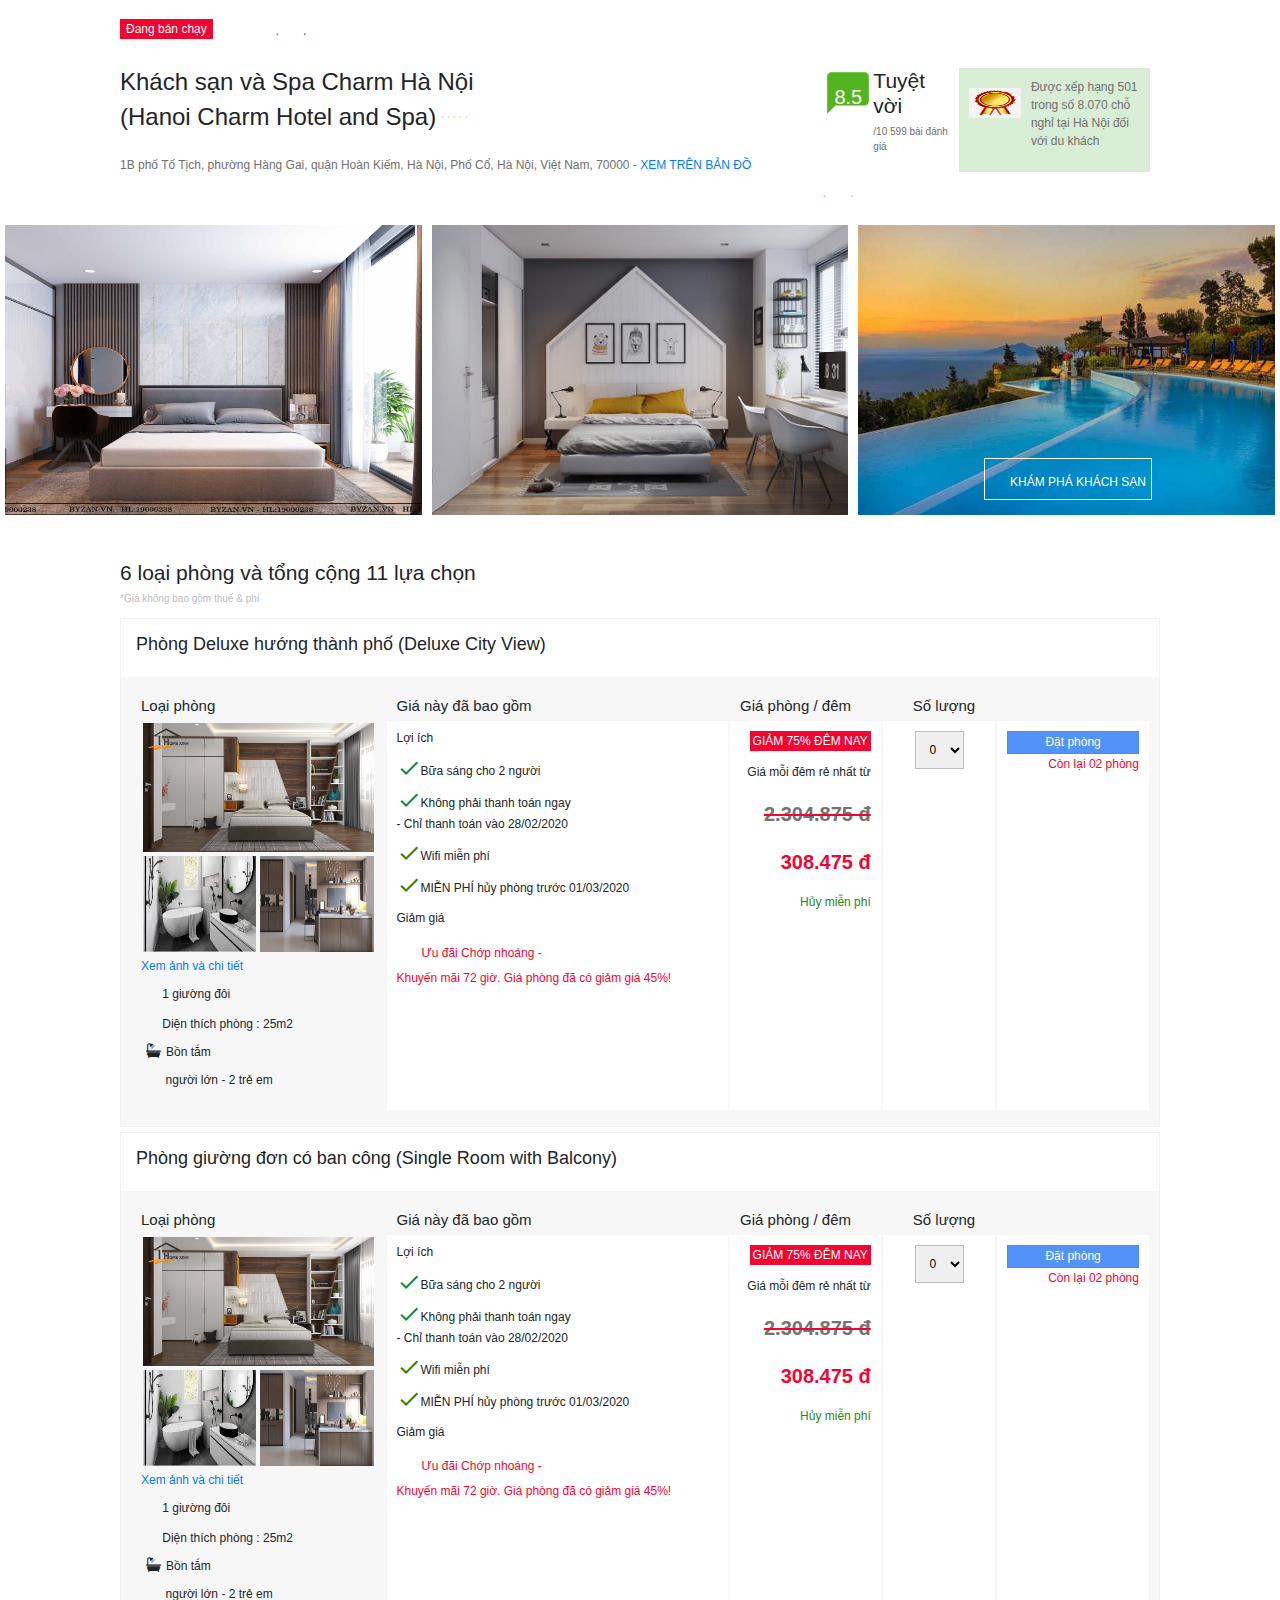
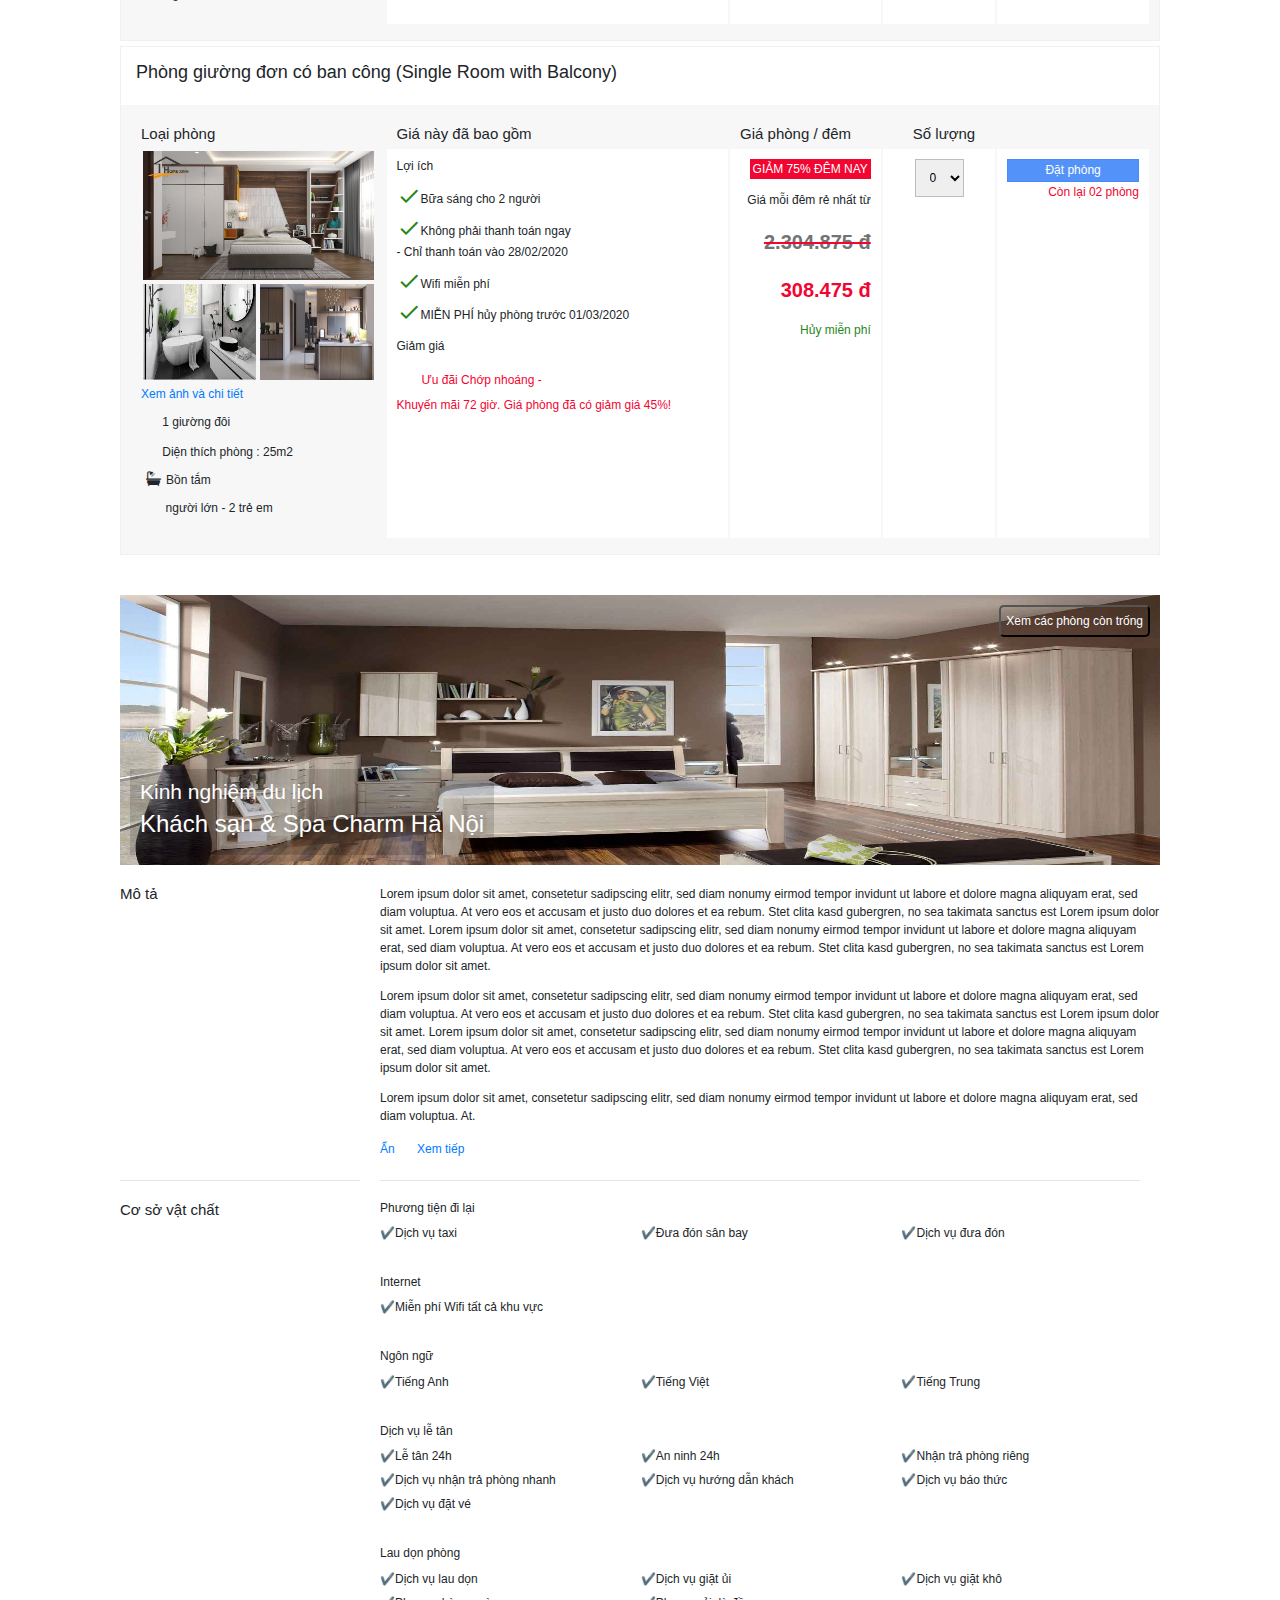
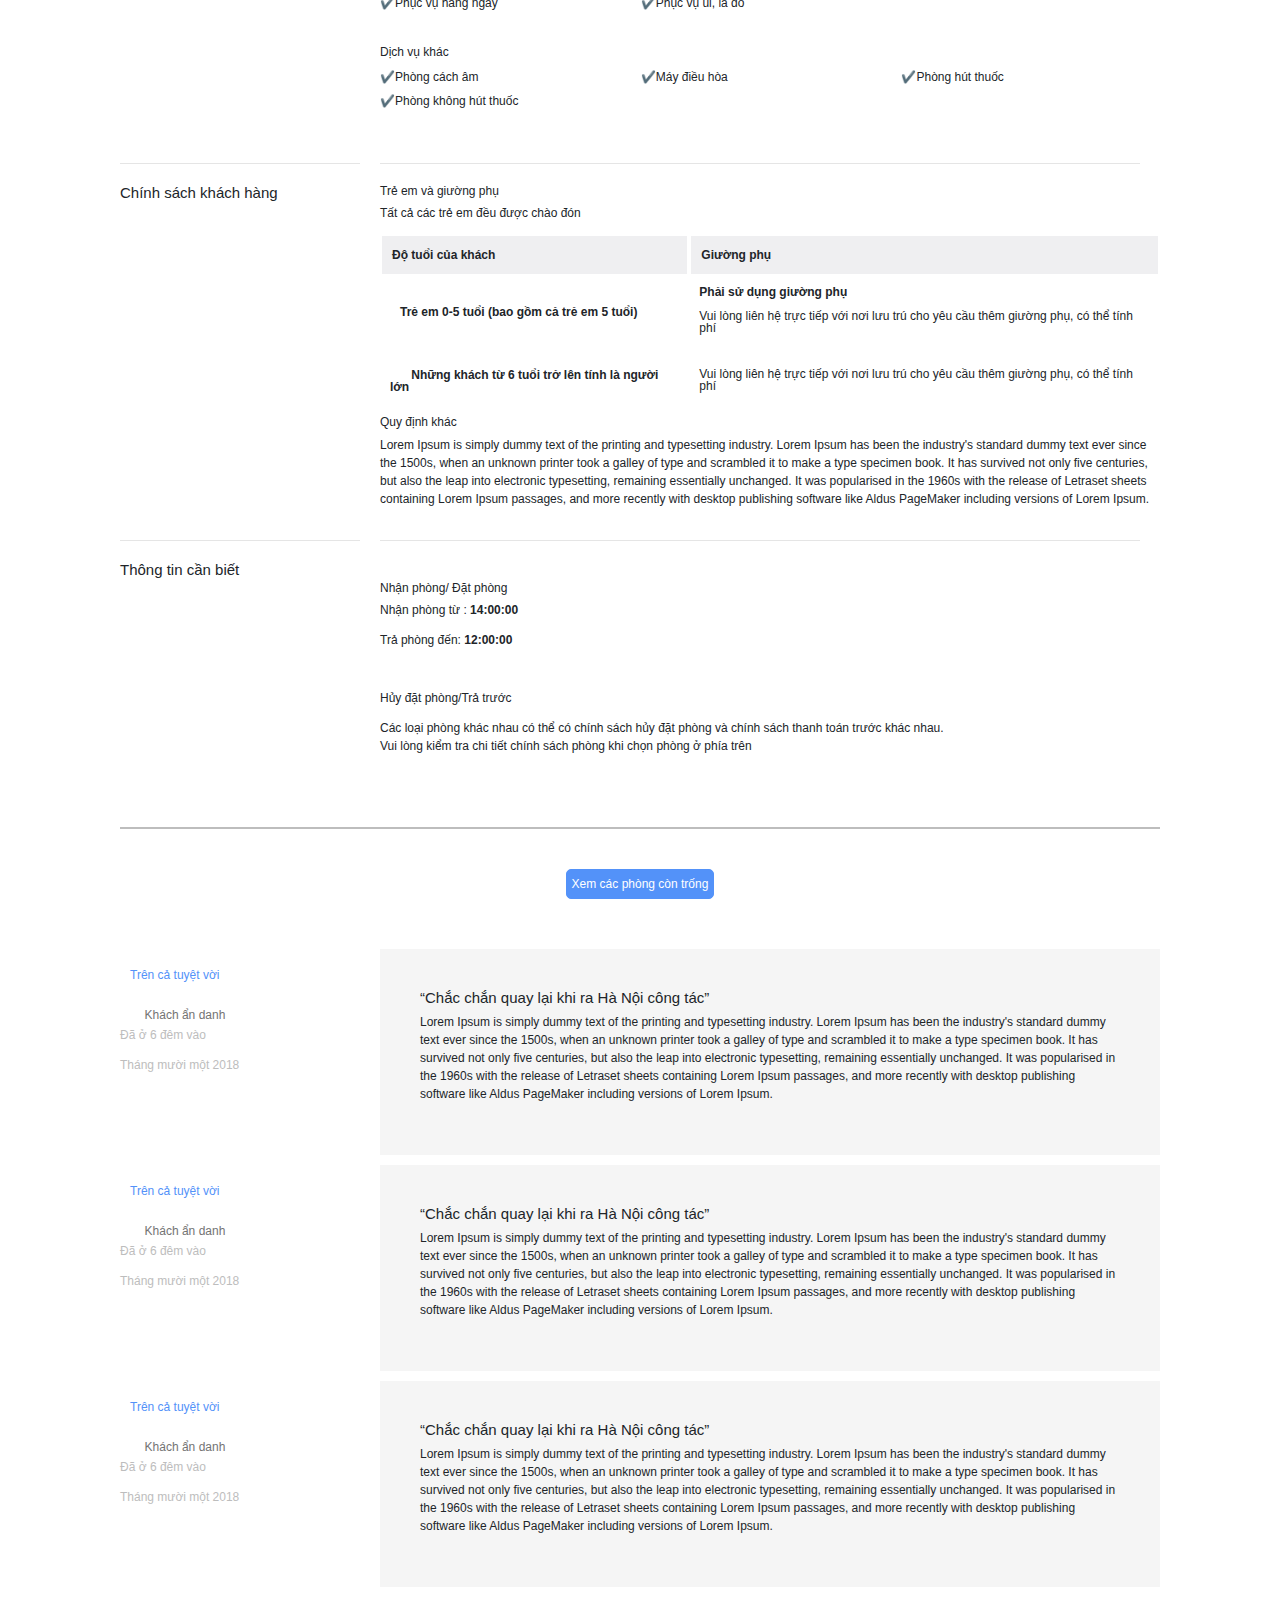
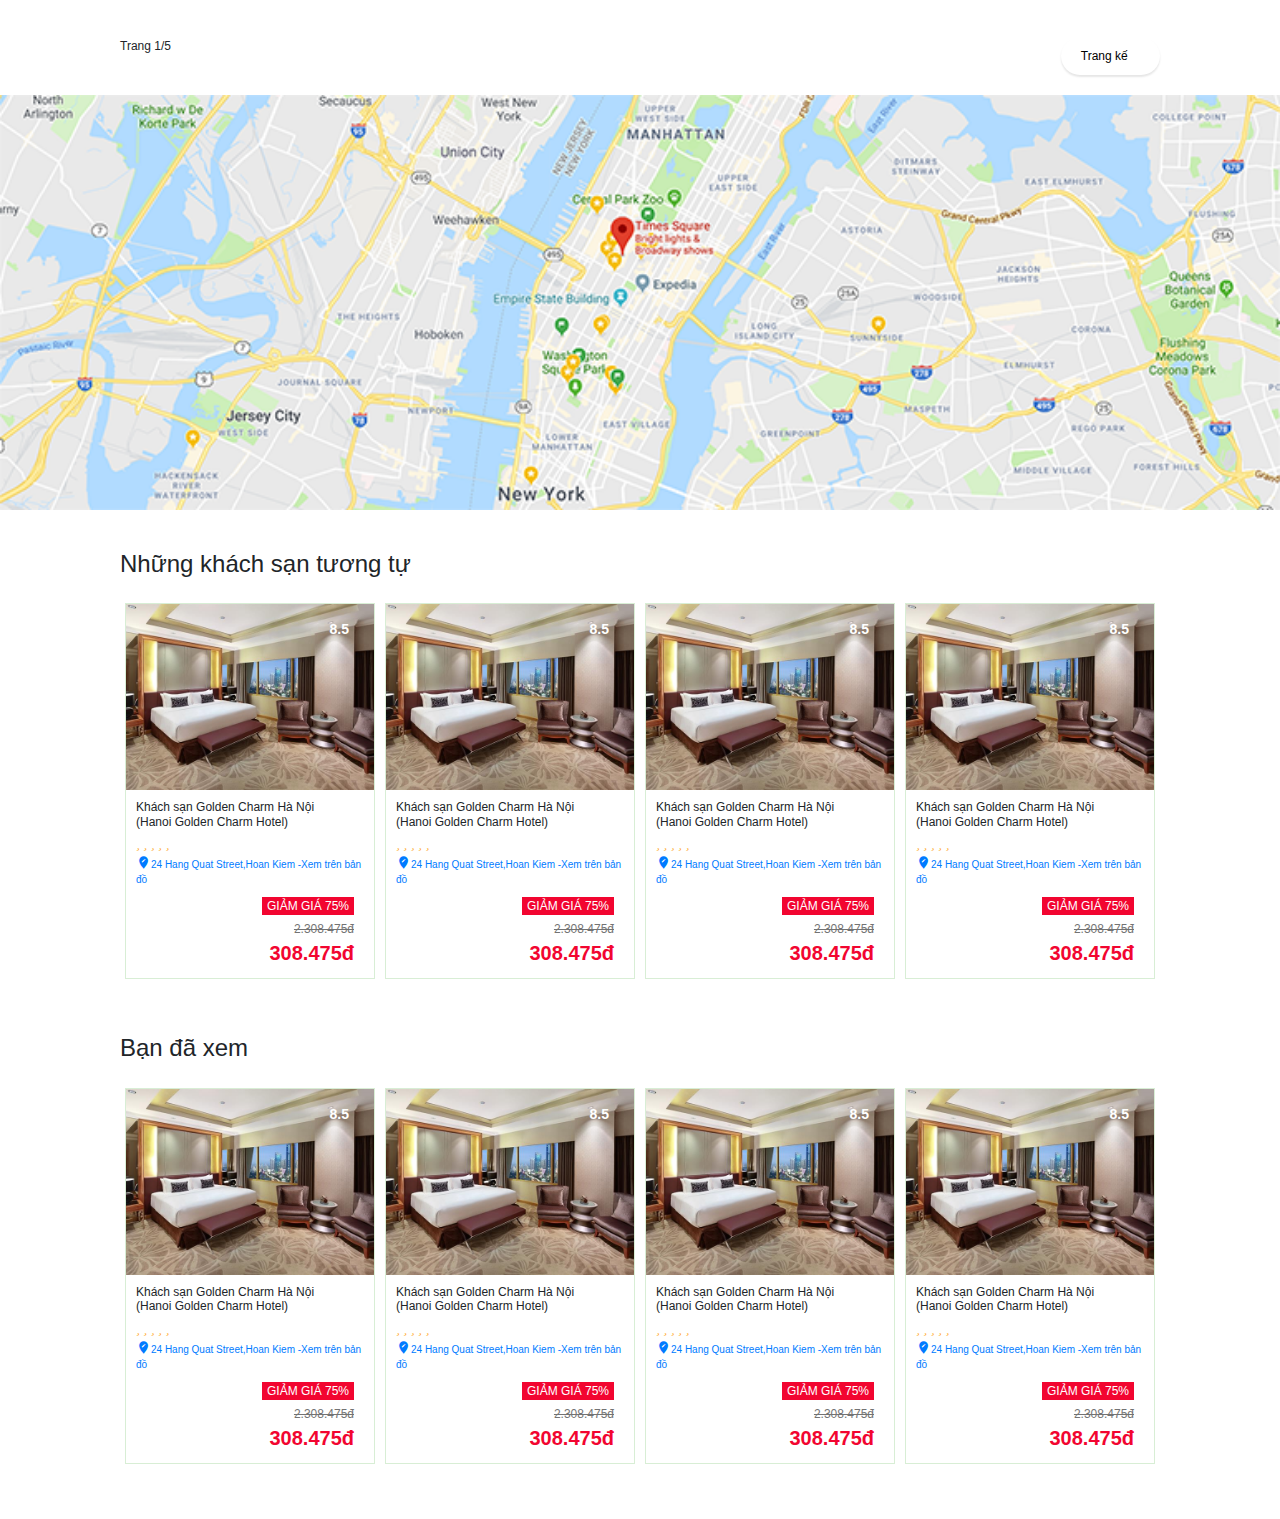
<file: index.html.html>
<!DOCTYPE html>
<html lang="en">
<head>
    <meta charset="UTF-8">
    <meta name="viewport" content="width=device-width, initial-scale=1.0">
    <title>Khảo sát chi tiết</title>
    <link rel="stylesheet" href="https://use.fontawesome.com/releases/v5.12.0/css/all.css"
        integrity="sha384-REHJTs1r2ErKBuJB0fCK99gCYsVjwxHrSU0N7I1zl9vZbggVJXRMsv/sLlOAGb4M" crossorigin="anonymous" />
    <link rel="stylesheet" href="https://cdnjs.cloudflare.com/ajax/libs/font-awesome/4.7.0/css/font-awesome.min.css">
    <link href="https://fonts.googleapis.com/icon?family=Material+Icons" rel="stylesheet">
    <link rel="stylesheet" href="KS_chiTiet.css">
    <link rel="stylesheet" href="https://maxcdn.bootstrapcdn.com/bootstrap/4.0.0/css/bootstrap.min.css" integrity="sha384-Gn5384xqQ1aoWXA+058RXPxPg6fy4IWvTNh0E263XmFcJlSAwiGgFAW/dAiS6JXm" crossorigin="anonymous">
</head>
<body>
    <div id ="selling">
        <div>
            <span class="category">Đang bán chạy</span>
            <i class="far fa-heart"></i>
            <i class="fas fa-heart"></i>
        </div>
        <div class="card-selling">
            <div class="infor-card">
                <h2>Khách sạn và Spa Charm Hà Nội</h2>
                <div class="d-flex ">
                    <h2>(Hanoi Charm Hotel and Spa) </h2> 
                    <span class="icon-star">
                        <i class="fas fa-star"></i>
                        <i class="fas fa-star"></i>
                        <i class="fas fa-star"></i>
                        <i class="fas fa-star"></i>
                        <i class="fas fa-star"></i>
                    </span>
                </div>
                <br/>
                <p>1B phố Tố Tịch, phường Hàng Gai, quận Hoàn Kiếm, Hà Nội, Phố Cổ, Hà Nội, Việt Nam, 70000 - <a href="#">XEM TRÊN BẢN ĐỒ</a></p>
            </div>
            <div>
                <div class="evaluate-selling">
                    <div class="d-flex y-center">
                        <div class="relative">
                            <i class="material-icons ">messenger</i>
                            <div class="absolute">8.5</div>
                        </div>
                        <div>
                            <h3>Tuyệt vời</h3>
                            <p class="fs-8">/10 <a>599 bài đánh giá</a></p>
                        </div>
                    </div>
                    <div class="d-flex medal">
                        <img src="./img/huychuong.jpg" alt="huy chuong" class="huychuong">
                        <p><a>Được xếp hạng 501</a> trong số 8.070 chỗ nghỉ tại Hà Nội đối với du khách</p>
                    </div>  
                </div>
                <div>
                    <i class="far fa-heart pink"></i>
                    <i class="fas fa-heart pink"></i>
                </div>              
            </div>
        </div>
    </div>
    <!-- chưa xong -->
    <div id= "img-hotels">
        <img src="./img/img-hotel-1.jpg" alt="img-hotel-1">
        <img src="./img/img-hotel-2.jpg" alt="img-hotel-2">
        <img  src="./img/img-hotel-4.jpg" alt="img-hotel-3">
        <button><i class="fab fa-buromobelexperte"></i>KHÁM PHÁ KHÁCH SẠN</button>
    </div>
    <div id= "King-of-room">
        <h3>6 loại phòng và tổng cộng 11 lựa chọn</h3>
        <p class="note">*Giá không bao gồm thuế & phí</p>
        <div class="list-room">
            <div class="room-card">
                <h4>Phòng Deluxe hướng thành phố (Deluxe City View)</h4>
                <div class="data-card">
                    <div class="loai-phong">
                        <h5>Loại phòng</h5>
                        <img src="./img/loai-phong-1.jpg" alt="img-hotel-1">
                        <div class="list-img">
                            <img src="./img/loai-phong-2.jpg" alt="img-hotel-1">
                            <img src="./img/loai-phong-3.jpg" alt="img-hotel-1">
                        </div>
                        <a href="#">Xem ảnh và chi tiết</a>
                        <ul>
                            <li><i class="icon fas fa-bed"></i>1 giường đôi</li>
                            <li><i class="icon fas fa-bed"></i>Diện thích phòng : 25m2</li>
                            <li><i class="icon fa fa-bathtub"></i>Bồn tắm</li>
                            <li><i class="icon far fa-user"></i> người lớn - 2 trẻ em</li>
                        </ul>
                    </div>
                    <div class="chi-tiet">
                        <div class="gia-nay-da-bao-gom">
                            <h5>Giá này đã bao gồm</h5>
                            <div class="infor-benefit">
                                <div class="loi-ich">
                                    <h6>Lợi ích</h6>
                                    <ul>
                                        <li><i class="material-icons">check</i>Bữa sáng cho 2 người</li>
                                        <li><i class="material-icons">check</i>Không phải thanh toán ngay <br />    - Chỉ thanh toán vào 28/02/2020</li>
                                        <li><i class="material-icons">check</i>Wifi miễn phí</li>
                                        <li><i class="material-icons">check</i>MIỄN PHÍ hủy phòng trước 01/03/2020</li>
                                    </ul>
                                </div>
                                <div class="uu-dai">
                                    <h6>Giảm giá</h6>
                                    <ul>
                                        <li><i class="fas fa-bolt"></i>Ưu đãi Chớp nhoáng - <br/>
                                            Khuyến mãi 72 giờ. Giá phòng đã có giảm giá 45%!</li>
                                    </ul>
                                </div>
                            </div>
                        </div>
                        <div class="Gia-phong">
                            <h5>Giá phòng / đêm </h5>
                            <div class="infor-price">
                                <span>GIẢM 75% ĐÊM NAY</span>
                                <p>Giá mỗi đêm rẻ nhất từ</p>
                                <p class="money price-old">2.304.875 đ</p>
                                <p class="money price-new">308.475 đ</p>
                                <p><a href="#">Hủy miễn phí</a></p>
                            </div>
                        </div>
                        <div class="so-luong">
                            <h5>Số lượng</h5>   
                            <div>
                                <select>
                                    <option>0</option>
                                    <option>2</option>
                                    <option>3</option>
                                    <option>4</option>
                                  </select>
                            </div> 
                        </div>
                        <div class="dat-phong">
                            <div>
                                <button>Đặt phòng</button>
                                <p>Còn lại 02 phòng</p> 
                            </div>                                                 
                        </div>
                    </div>
                </div>
            </div>
            <div class="room-card">
                <h4>Phòng giường đơn có ban công (Single Room with Balcony)</h4>
                <div class="data-card">
                    <div class="loai-phong">
                        <h5>Loại phòng</h5>
                        <img src="./img/loai-phong-1.jpg" alt="img-hotel-1">
                        <div class="list-img">
                            <img src="./img/loai-phong-2.jpg" alt="img-hotel-1">
                            <img src="./img/loai-phong-3.jpg" alt="img-hotel-1">
                        </div>
                        <a href="#">Xem ảnh và chi tiết</a>
                        <ul>
                            <li><i class="icon fas fa-bed"></i>1 giường đôi</li>
                            <li><i class="icon fas fa-bed"></i>Diện thích phòng : 25m2</li>
                            <li><i class="icon fa fa-bathtub"></i>Bồn tắm</li>
                            <li><i class="icon far fa-user"></i> người lớn - 2 trẻ em</li>
                        </ul>
                    </div>
                    <div class="chi-tiet">
                        <div class="gia-nay-da-bao-gom">
                            <h5>Giá này đã bao gồm</h5>
                            <div class="infor-benefit">
                                <div class="loi-ich">
                                    <h6>Lợi ích</h6>
                                    <ul>
                                        <li><i class="material-icons">check</i>Bữa sáng cho 2 người</li>
                                        <li><i class="material-icons">check</i>Không phải thanh toán ngay <br />    - Chỉ thanh toán vào 28/02/2020</li>
                                        <li><i class="material-icons">check</i>Wifi miễn phí</li>
                                        <li><i class="material-icons">check</i>MIỄN PHÍ hủy phòng trước 01/03/2020</li>
                                    </ul>
                                </div>
                                <div class="uu-dai">
                                    <h6>Giảm giá</h6>
                                    <ul>
                                        <li><i class="fas fa-bolt"></i>Ưu đãi Chớp nhoáng - <br/>
                                            Khuyến mãi 72 giờ. Giá phòng đã có giảm giá 45%!</li>
                                    </ul>
                                </div>
                            </div>
                        </div>
                        <div class="Gia-phong">
                            <h5>Giá phòng / đêm </h5>
                            <div class="infor-price">
                                <span>GIẢM 75% ĐÊM NAY</span>
                                <p>Giá mỗi đêm rẻ nhất từ</p>
                                <p class="money price-old">2.304.875 đ</p>
                                <p class="money price-new">308.475 đ</p>
                                <p><a href="#">Hủy miễn phí</a></p>
                            </div>
                        </div>
                        <div class="so-luong">
                            <h5>Số lượng</h5>   
                            <div>
                                <select>
                                    <option>0</option>
                                    <option>2</option>
                                    <option>3</option>
                                    <option>4</option>
                                  </select>
                            </div> 
                        </div>
                        <div class="dat-phong">
                            <div>
                                <button>Đặt phòng</button>
                                <p>Còn lại 02 phòng</p> 
                            </div>                                                 
                        </div>
                    </div>
                </div>
            </div>
            <div class="room-card">
                <h4>Phòng giường đơn có ban công (Single Room with Balcony)</h4>
                <div class="data-card">
                    <div class="loai-phong">
                        <h5>Loại phòng</h5>
                        <img src="./img/loai-phong-1.jpg" alt="img-hotel-1">
                        <div class="list-img">
                            <img src="./img/loai-phong-2.jpg" alt="img-hotel-1">
                            <img src="./img/loai-phong-3.jpg" alt="img-hotel-1">
                        </div>
                        <a href="#">Xem ảnh và chi tiết</a>
                        <ul>
                            <li><i class="icon fas fa-bed"></i>1 giường đôi</li>
                            <li><i class="icon fas fa-bed"></i>Diện thích phòng : 25m2</li>
                            <li><i class="icon fa fa-bathtub"></i>Bồn tắm</li>
                            <li><i class="icon far fa-user"></i> người lớn - 2 trẻ em</li>
                        </ul>
                    </div>
                    <div class="chi-tiet">
                        <div class="gia-nay-da-bao-gom">
                            <h5>Giá này đã bao gồm</h5>
                            <div class="infor-benefit">
                                <div class="loi-ich">
                                    <h6>Lợi ích</h6>
                                    <ul>
                                        <li><i class="material-icons">check</i>Bữa sáng cho 2 người</li>
                                        <li><i class="material-icons">check</i>Không phải thanh toán ngay <br />    - Chỉ thanh toán vào 28/02/2020</li>
                                        <li><i class="material-icons">check</i>Wifi miễn phí</li>
                                        <li><i class="material-icons">check</i>MIỄN PHÍ hủy phòng trước 01/03/2020</li>
                                    </ul>
                                </div>
                                <div class="uu-dai">
                                    <h6>Giảm giá</h6>
                                    <ul>
                                        <li><i class="fas fa-bolt"></i>Ưu đãi Chớp nhoáng - <br/>
                                            Khuyến mãi 72 giờ. Giá phòng đã có giảm giá 45%!</li>
                                    </ul>
                                </div>
                            </div>
                        </div>
                        <div class="Gia-phong">
                            <h5>Giá phòng / đêm </h5>
                            <div class="infor-price">
                                <span>GIẢM 75% ĐÊM NAY</span>
                                <p>Giá mỗi đêm rẻ nhất từ</p>
                                <p class="money price-old">2.304.875 đ</p>
                                <p class="money price-new">308.475 đ</p>
                                <p><a href="#">Hủy miễn phí</a></p>
                            </div>
                        </div>
                        <div class="so-luong">
                            <h5>Số lượng</h5>   
                            <div>
                                <select>
                                    <option>0</option>
                                    <option>2</option>
                                    <option>3</option>
                                    <option>4</option>
                                  </select>
                            </div> 
                        </div>
                        <div class="dat-phong">
                            <div>
                                <button>Đặt phòng</button>
                                <p>Còn lại 02 phòng</p> 
                            </div>                                                 
                        </div>
                    </div>
                </div>
            </div>
        </div>
    </div>
    <div id ="Experiment">
        <div >
            <div class="banner">
                <img src = "./img/banner.jpg" alt="bg-Experiment">
                <button>Xem các phòng còn trống</button>
                <div>
                    <h3>Kinh nghiệm du lịch</h3>
                    <h2>Khách sạn & Spa Charm Hà Nội</h2>
                </div>
            </div>
            <div class="details">
                <div>
                    <h5>Mô tả</h5>
                </div>
                
                <div class="describe">
                    <p>Lorem ipsum dolor sit amet, consetetur sadipscing elitr, sed diam nonumy eirmod tempor invidunt ut labore et dolore magna aliquyam erat, sed diam voluptua. At vero eos et accusam et justo duo dolores et ea rebum. Stet clita kasd gubergren, no sea takimata sanctus est Lorem ipsum dolor sit amet. Lorem ipsum dolor sit amet, consetetur sadipscing elitr, sed diam nonumy eirmod tempor invidunt ut labore et dolore magna aliquyam erat, sed diam voluptua. At vero eos et accusam et justo duo dolores et ea rebum. Stet clita kasd gubergren, no sea takimata sanctus est Lorem ipsum dolor sit amet.
                    </p>
                    <p>Lorem ipsum dolor sit amet, consetetur sadipscing elitr, sed diam nonumy eirmod tempor invidunt ut labore et dolore magna aliquyam erat, sed diam voluptua. At vero eos et accusam et justo duo dolores et ea rebum. Stet clita kasd gubergren, no sea takimata sanctus est Lorem ipsum dolor sit amet. Lorem ipsum dolor sit amet, consetetur sadipscing elitr, sed diam nonumy eirmod tempor invidunt ut labore et dolore magna aliquyam erat, sed diam voluptua. At vero eos et accusam et justo duo dolores et ea rebum. Stet clita kasd gubergren, no sea takimata sanctus est Lorem ipsum dolor sit amet.
                    </p>                        
                    <p>Lorem ipsum dolor sit amet, consetetur sadipscing elitr, sed diam nonumy eirmod tempor invidunt ut labore et dolore magna aliquyam erat, sed diam voluptua. At.</p>
                    <a href="#">Ẩn <i class="fas fa-caret-up"></i></a>
                    &nbsp;
                    <a href="#">Xem tiếp <i class="icon fas fa-caret-down"></i></a>
                </div>
                
                <div>
                    <hr />
                    <h5>Cơ sở vật chất</h5>
                </div>
                
                <div class="infrastructure">
                    <hr/>
                    <h6>Phương tiện đi lại</h6>
                    <ul>
                        <li>Dịch vụ taxi</li>
                        <li>Đưa đón sân bay</li>
                        <li>Dịch vụ đưa đón</li>
                    </ul>
                    <h6>Internet</h6>
                    <ul>
                        <li>Miễn phí Wifi tất cả khu vực</li>
                    </ul>                        
                    <h6>Ngôn ngữ</h6>
                    <ul>
                        <li>Tiếng Anh</li>
                        <li>Tiếng Việt</li>
                        <li>Tiếng Trung</li>
                    </ul>
                    <h6>Dịch vụ lễ tân</h6>
                    <ul>
                        <li>Lễ tân 24h</li>
                        <li>An ninh 24h</li>
                        <li>Nhận trả phòng riêng</li>
                        <li>Dịch vụ nhận trả phòng nhanh</li>
                        <li>Dịch vụ hướng dẫn khách</li>
                        <li>Dịch vụ báo thức</li>
                        <li>Dịch vụ đặt vé</li>
                    </ul>
                    <h6>Lau dọn phòng</h6>
                    <ul>
                        <li>Dịch vụ lau dọn</li>
                        <li>Dịch vụ giặt ủi</li>
                        <li>Dịch vụ giặt khô</li>
                        <li>Phục vụ hàng ngày</li>
                        <li>Phục vụ ủi, là đồ</li>
                    </ul>
                    <h6>Dịch vụ khác</h6>
                    <ul>
                        <li>Phòng cách âm</li>
                        <li>Máy điều hòa</li>
                        <li>Phòng hút thuốc</li>
                        <li>Phòng không hút thuốc</li>
                    </ul>
                </div>
                <div>
                    <hr/>
                    <h5>Chính sách khách hàng</h5>
                </div>
                    
                <div class="customer-policy">
                    <hr />
                    <div>
                        <h6>Trẻ em và giường phụ</h6>
                        <p>Tất cả các trẻ em đều được chào đón</p>
                            <table>
                                <tr>
                                    <th><p>Độ tuổi của khách</p></th>
                                    <th><p>Giường phụ</p></th>
                                </tr>
                                <tr>
                                    <td>
                                        <p><i class="fas fa-baby icon"></i><b>Trẻ em 0-5 tuổi (bao gồm cả trẻ em 5 tuổi)</b></p> 
                                    </td>
                                    <td>
                                        <p><b>Phải sử dụng giường phụ</b></p>
                                        <p>Vui lòng liên hệ trực tiếp với nơi lưu trú cho yêu cầu thêm giường phụ, có thể tính phí</p>
                                    </td>
                                    
                                </tr>
                                <tr>
                                    <td>
                                        <p><i class="fas fa-child icon"></i><b>Những khách từ 6 tuổi trở lên tính là người lớn</b></p>
                                    </td>
                                    <td>
                                        <p>Vui lòng liên hệ trực tiếp với nơi lưu trú cho yêu cầu thêm giường phụ, có thể tính phí</p>
                                    </td>
                                </tr>
                            </table>
                        <h6>Quy định khác</h6>
                        <p>Lorem Ipsum is simply dummy text of the printing and typesetting industry. Lorem Ipsum has been the industry's standard dummy text ever
                                since the 1500s, when an unknown printer took a galley of type and scrambled it to make a type specimen book. It has survived not only five
                                centuries, but also the leap into electronic typesetting, remaining essentially unchanged. It was popularised in the 1960s with the release of 
                               Letraset sheets containing Lorem Ipsum passages, and more recently with desktop publishing software like Aldus PageMaker including versions
                               of Lorem Ipsum.</p>
                    </div>
                </div>
                <div>
                    <hr/>
                    <h5>Thông tin cần biết</h5>
                </div>
                    
                <div class="necessary-information">
                        <hr/>
                        <div>
                            <h6>Nhận phòng/ Đặt phòng</h6>
                            <p>Nhận phòng từ : <b>14:00:00</b></p>
                            <p>Trả phòng đến: <b>12:00:00</b></p>
                        </div>
                        <div>
                            <p>Hủy đặt phòng/Trả trước</p>
                            <p>Các loại phòng khác nhau có thể có chính sách hủy đặt phòng và chính sách thanh toán trước khác nhau. 
                                <br/>Vui lòng kiểm tra chi tiết chính sách phòng khi chọn phòng ở phía trên</p>
                        </div>
                </div>
                
            </div>
            <hr class="hr-end"/>
        </div>
    </div>
    <div id="empty-room">
        <div class="view-rooms">
            <button>Xem các phòng còn trống</button>
        </div>
        <div class="list-card">
            <!-- card -->
            <div class="card-comment">
                <div>
                    <div class="evaluate">
                        <div>
                            <i class="fas fa-comment-alt icon"></i>
                            <p>8.5</p>
                        </div>
                        <h6>Trên cả tuyệt vời</h6>
                    </div>
                    <div class="time-use">
                        <span><i class="icon far fa-user"></i> Khách ẩn danh</span>
                        <p>Đã ở 6 đêm vào</p>
                        <p>Tháng mười một 2018</p>
                    </div>
                </div>
                <div class="comment">
                    <h5>“Chắc chắn quay lại khi ra Hà Nội công tác”</h5>
                    <p>Lorem Ipsum is simply dummy text of the printing and typesetting industry. Lorem Ipsum has been the industry's standard dummy text ever
                        since the 1500s, when an unknown printer took a galley of type and scrambled it to make a type specimen book. It has survived not only five
                        centuries, but also the leap into electronic typesetting, remaining essentially unchanged. It was popularised in the 1960s with the release of 
                       Letraset sheets containing Lorem Ipsum passages, and more recently with desktop publishing software like Aldus PageMaker including versions
                       of Lorem Ipsum.</p>
                </div>
            </div>
            <!-- card -->
            <div class="card-comment">
                <div>
                    <div class="evaluate">
                        <div>
                            <i class="fas fa-comment-alt icon"></i>
                            <p>8.5</p>
                        </div>
                        <h6>Trên cả tuyệt vời</h6>
                    </div>
                    <div class="time-use">
                        <span><i class="icon far fa-user"></i> Khách ẩn danh</span>
                        <p>Đã ở 6 đêm vào</p>
                        <p>Tháng mười một 2018</p>
                    </div>
                </div>
                <div class="comment">
                    <h5>“Chắc chắn quay lại khi ra Hà Nội công tác”</h5>
                    <p>Lorem Ipsum is simply dummy text of the printing and typesetting industry. Lorem Ipsum has been the industry's standard dummy text ever
                        since the 1500s, when an unknown printer took a galley of type and scrambled it to make a type specimen book. It has survived not only five
                        centuries, but also the leap into electronic typesetting, remaining essentially unchanged. It was popularised in the 1960s with the release of 
                       Letraset sheets containing Lorem Ipsum passages, and more recently with desktop publishing software like Aldus PageMaker including versions
                       of Lorem Ipsum.</p>
                </div>
            </div>
            <!-- card -->
            <div class="card-comment">
                <div>
                    <div class="evaluate">
                        <div>
                            <i class="fas fa-comment-alt icon"></i>
                            <p>8.5</p>
                        </div>
                        <h6>Trên cả tuyệt vời</h6>
                    </div>
                    <div class="time-use">
                        <span><i class="icon far fa-user"></i> Khách ẩn danh</span>
                        <p>Đã ở 6 đêm vào</p>
                        <p>Tháng mười một 2018</p>
                    </div>
                </div>
                <div class="comment">
                    <h5>“Chắc chắn quay lại khi ra Hà Nội công tác”</h5>
                    <p>Lorem Ipsum is simply dummy text of the printing and typesetting industry. Lorem Ipsum has been the industry's standard dummy text ever
                        since the 1500s, when an unknown printer took a galley of type and scrambled it to make a type specimen book. It has survived not only five
                        centuries, but also the leap into electronic typesetting, remaining essentially unchanged. It was popularised in the 1960s with the release of 
                       Letraset sheets containing Lorem Ipsum passages, and more recently with desktop publishing software like Aldus PageMaker including versions
                       of Lorem Ipsum.</p>
                </div>
            </div>
        </div>
        <span>Trang 1/5</span>
        <span class="btn-next-page">
            <button>Trang kế <i class="fas fa-arrow-right"></i></button>
        </span>
    </div>
    <div id="map">
        <img src="./img/gg-map.png" alt="google map">
    </div>
    <div id="room">
        <h2>Những khách sạn tương tự</h2>
        <div class="list-room">
            <!-- card -->
            <div class="card-room">
                <img src="./img/img-similar-room.jpeg" alt="img-room-similer">
                <i class="icon icon-evaluate fas fa-comment-alt"></i>
                <p class="numer-evaluate"><b>8.5</b></p>
                <div class="text">
                    <h6>Khách sạn Golden Charm Hà Nội <br/>
                        (Hanoi Golden Charm Hotel)</h6>
                    <span class="icon-star">
                        <i class="fas fa-star"></i>
                        <i class="fas fa-star"></i>
                        <i class="fas fa-star"></i>
                        <i class="fas fa-star"></i>
                        <i class="fas fa-star"></i>
                    </span>
                    
                    <div class="address">
                        <a href="#"><i class="material-icons">edit_location</i></i>24 Hang Quat Street,Hoan Kiem -Xem trên bản đồ</a>
                    </div>
                    <div class="price">
                        <span class="percent">GIẢM GIÁ 75%</span>
                        <p class="price-old"> 2.308.475đ</p>
                        <p class="price-new">308.475đ</p>
                    </div>
                </div>
            </div>
             <!-- card -->
             <div class="card-room">
                <img src="./img/img-similar-room.jpeg" alt="img-room-similer">
                <i class="icon icon-evaluate fas fa-comment-alt"></i>
                <p class="numer-evaluate"><b>8.5</b></p>
                <div class="text">
                    <h6>Khách sạn Golden Charm Hà Nội <br/>
                        (Hanoi Golden Charm Hotel)</h6>
                    <span class="icon-star">
                        <i class="fas fa-star"></i>
                        <i class="fas fa-star"></i>
                        <i class="fas fa-star"></i>
                        <i class="fas fa-star"></i>
                        <i class="fas fa-star"></i>
                    </span>
                    
                    <div class="address">
                        <a href="#"><i class="material-icons">edit_location</i></i>24 Hang Quat Street,Hoan Kiem -Xem trên bản đồ</a>
                    </div>
                    <div class="price">
                        <span class="percent">GIẢM GIÁ 75%</span>
                        <p class="price-old"> 2.308.475đ</p>
                        <p class="price-new">308.475đ</p>
                    </div>
                </div>
            </div>
             <!-- card -->
             <div class="card-room">
                <img src="./img/img-similar-room.jpeg" alt="img-room-similer">
                <i class="icon icon-evaluate fas fa-comment-alt"></i>
                <p class="numer-evaluate"><b>8.5</b></p>
                <div class="text">
                    <h6>Khách sạn Golden Charm Hà Nội <br/>
                        (Hanoi Golden Charm Hotel)</h6>
                    <span class="icon-star">
                        <i class="fas fa-star"></i>
                        <i class="fas fa-star"></i>
                        <i class="fas fa-star"></i>
                        <i class="fas fa-star"></i>
                        <i class="fas fa-star"></i>
                    </span>
                    
                    <div class="address">
                        <a href="#"><i class="material-icons">edit_location</i></i>24 Hang Quat Street,Hoan Kiem -Xem trên bản đồ</a>
                    </div>
                    <div class="price">
                        <span class="percent">GIẢM GIÁ 75%</span>
                        <p class="price-old"> 2.308.475đ</p>
                        <p class="price-new">308.475đ</p>
                    </div>
                </div>
            </div>
             <!-- card -->
             <div class="card-room">
                <img src="./img/img-similar-room.jpeg" alt="img-room-similer">
                <i class="icon icon-evaluate fas fa-comment-alt"></i>
                <p class="numer-evaluate"><b>8.5</b></p>
                <div class="text">
                    <h6>Khách sạn Golden Charm Hà Nội <br/>
                        (Hanoi Golden Charm Hotel)</h6>
                    <span class="icon-star">
                        <i class="fas fa-star"></i>
                        <i class="fas fa-star"></i>
                        <i class="fas fa-star"></i>
                        <i class="fas fa-star"></i>
                        <i class="fas fa-star"></i>
                    </span>
                    
                    <div class="address">
                        <a href="#"><i class="material-icons">edit_location</i></i>24 Hang Quat Street,Hoan Kiem -Xem trên bản đồ</a>
                    </div>
                    <div class="price">
                        <span class="percent">GIẢM GIÁ 75%</span>
                        <p class="price-old"> 2.308.475đ</p>
                        <p class="price-new">308.475đ</p>
                    </div>
                </div>
            </div>
        </div>
        <h2>Bạn đã xem</h2>
        <div class="list-room">
             <!-- card -->
             <div class="card-room">
                <img src="./img/img-similar-room.jpeg" alt="img-room-similer">
                <i class="icon icon-evaluate fas fa-comment-alt"></i>
                <p class="numer-evaluate"><b>8.5</b></p>
                <div class="text">
                    <h6>Khách sạn Golden Charm Hà Nội <br/>
                        (Hanoi Golden Charm Hotel)</h6>
                    <span class="icon-star">
                        <i class="fas fa-star"></i>
                        <i class="fas fa-star"></i>
                        <i class="fas fa-star"></i>
                        <i class="fas fa-star"></i>
                        <i class="fas fa-star"></i>
                    </span>
                    
                    <div class="address">
                        <a href="#"><i class="material-icons">edit_location</i></i>24 Hang Quat Street,Hoan Kiem -Xem trên bản đồ</a>
                    </div>
                    <div class="price">
                        <span class="percent">GIẢM GIÁ 75%</span>
                        <p class="price-old"> 2.308.475đ</p>
                        <p class="price-new">308.475đ</p>
                    </div>
                </div>
            </div>
             <!-- card -->
             <div class="card-room">
                <img src="./img/img-similar-room.jpeg" alt="img-room-similer">
                <i class="icon icon-evaluate fas fa-comment-alt"></i>
                <p class="numer-evaluate"><b>8.5</b></p>
                <div class="text">
                    <h6>Khách sạn Golden Charm Hà Nội <br/>
                        (Hanoi Golden Charm Hotel)</h6>
                    <span class="icon-star">
                        <i class="fas fa-star"></i>
                        <i class="fas fa-star"></i>
                        <i class="fas fa-star"></i>
                        <i class="fas fa-star"></i>
                        <i class="fas fa-star"></i>
                    </span>
                    
                    <div class="address">
                        <a href="#"><i class="material-icons">edit_location</i></i>24 Hang Quat Street,Hoan Kiem -Xem trên bản đồ</a>
                    </div>
                    <div class="price">
                        <span class="percent">GIẢM GIÁ 75%</span>
                        <p class="price-old"> 2.308.475đ</p>
                        <p class="price-new">308.475đ</p>
                    </div>
                </div>
            </div>
             <!-- card -->
             <div class="card-room">
                <img src="./img/img-similar-room.jpeg" alt="img-room-similer">
                <i class="icon icon-evaluate fas fa-comment-alt"></i>
                <p class="numer-evaluate"><b>8.5</b></p>
                <div class="text">
                    <h6>Khách sạn Golden Charm Hà Nội <br/>
                        (Hanoi Golden Charm Hotel)</h6>
                    <span class="icon-star">
                        <i class="fas fa-star"></i>
                        <i class="fas fa-star"></i>
                        <i class="fas fa-star"></i>
                        <i class="fas fa-star"></i>
                        <i class="fas fa-star"></i>
                    </span>
                    
                    <div class="address">
                        <a href="#"><i class="material-icons">edit_location</i></i>24 Hang Quat Street,Hoan Kiem -Xem trên bản đồ</a>
                    </div>
                    <div class="price">
                        <span class="percent">GIẢM GIÁ 75%</span>
                        <p class="price-old"> 2.308.475đ</p>
                        <p class="price-new">308.475đ</p>
                    </div>
                </div>
            </div>
             <!-- card -->
             <div class="card-room">
                <img src="./img/img-similar-room.jpeg" alt="img-room-similer">
                <i class="icon icon-evaluate fas fa-comment-alt"></i>
                <p class="numer-evaluate"><b>8.5</b></p>
                <div class="text">
                    <h6>Khách sạn Golden Charm Hà Nội <br/>
                        (Hanoi Golden Charm Hotel)</h6>
                    <span class="icon-star">
                        <i class="fas fa-star"></i>
                        <i class="fas fa-star"></i>
                        <i class="fas fa-star"></i>
                        <i class="fas fa-star"></i>
                        <i class="fas fa-star"></i>
                    </span>
                    
                    <div class="address">
                        <a href="#"><i class="material-icons">edit_location</i></i>24 Hang Quat Street,Hoan Kiem -Xem trên bản đồ</a>
                    </div>
                    <div class="price">
                        <span class="percent">GIẢM GIÁ 75%</span>
                        <p class="price-old"> 2.308.475đ</p>
                        <p class="price-new">308.475đ</p>
                    </div>
                </div>
            </div>
        </div>
    </div>
    

    <script src="https://code.jquery.com/jquery-3.2.1.slim.min.js" integrity="sha384-KJ3o2DKtIkvYIK3UENzmM7KCkRr/rE9/Qpg6aAZGJwFDMVNA/GpGFF93hXpG5KkN" crossorigin="anonymous"></script>
<script src="https://cdnjs.cloudflare.com/ajax/libs/popper.js/1.12.9/umd/popper.min.js" integrity="sha384-ApNbgh9B+Y1QKtv3Rn7W3mgPxhU9K/ScQsAP7hUibX39j7fakFPskvXusvfa0b4Q" crossorigin="anonymous"></script>
<script src="https://maxcdn.bootstrapcdn.com/bootstrap/4.0.0/js/bootstrap.min.js" integrity="sha384-JZR6Spejh4U02d8jOt6vLEHfe/JQGiRRSQQxSfFWpi1MquVdAyjUar5+76PVCmYl" crossorigin="anonymous"></script>
</body>
</html>
</file>
<file: KS_chiTiet.css>
/* prefixed by https://autoprefixer.github.io (PostCSS: v7.0.26, autoprefixer: v9.7.3) */

*{
    -webkit-box-sizing: border-box;
    box-sizing: border-box;
    padding: 0px;
    margin: 0px;
}
html, body{
    font-family: Semibold;
    font-size: 12px;
}
.d-flex{
    display: -webkit-box;
    display: -ms-flexbox;
    display: flex;
}
a{
    text-decoration: none;
    color: #488BF8;
}
img{
    width: 100% !important;
}
.icon{
    padding: 5px;
    font-size: 15px;
}
#selling, #King-of-room, #Experiment, #empty-room, #room{
    margin: 40px 120px;
}
/* selling */
#selling{
    margin: 20px 120px;
}
    #selling .category{
        background-color: #F20530;
        color: white;
        border: 1px solid #F20530;
        padding: 2px 5px;
        margin-right: 50px;
    }
    #selling .fa-heart{
        margin: 2px 10px;
    }
    #selling .card-selling{
        margin: 20px 0px;
        display: -ms-grid;
        display: grid;
        -ms-grid-columns: 2fr 1fr;
        grid-template-columns: 2fr 1fr;
    }
        #selling .card-selling .infor-card{
            padding: 10px 0px;
        }
        #selling .card-selling p{
            color: #707070;
        }
        #selling .card-selling .evaluate-selling{
            display: -ms-grid;
            display: grid;
            -ms-grid-columns: 5fr 7fr;
            grid-template-columns: 5fr 7fr;
            padding: 10px;
            -webkit-box-pack: center;
                -ms-flex-pack: center;
                    justify-content: center;
           
        }
        #selling .pink{
            color: #F2798F;
        }
            #selling .card-selling .evaluate-selling .y-selling div{
                -webkit-box-pack: center;
                    -ms-flex-pack: center;
                        justify-content: center;
            }
            #selling .card-selling .evaluate-selling .material-icons {
                font-size: 50px;
                color: #52B520;
            }
            #selling .card-selling .evaluate-selling .medal{
                background-color: #D8EED5;
                padding: 10px;
                padding-left: 0px;
            }
            #selling .card-selling .evaluate-selling .huychuong{
                width: 20px;
                height: 30px;
                margin: 10px;
            }
            #selling .card-selling .evaluate-selling .fs-8{
                font-size: 10px;
            }
            #selling .card-selling .evaluate-selling .relative {
                position: relative;
            }
            #selling .card-selling .evaluate-selling .absolute{
                position: absolute;
                top: 25%;
                left: 50%;
                -webkit-transform: translate(-50%, -40%);
                    -ms-transform: translate(-50%, -40%);
                        transform: translate(-50%, -40%);
                color: white;
                font-size: 20px;
            }
    #selling .icon-star{
        margin: 0px 5px;
    }
    #selling .fa-star {
        color: #FFA726;
        font-size: 8px;
    }
/* img-hotels */
#img-hotels{
    display: -ms-grid;
    display: grid;
    -ms-grid-columns:  repeat(3, 1fr);
    grid-template-columns: repeat(3, 1fr);
    position: relative;
}
    #img-hotels img{
        width: 100%;
        height: 300px;
        padding: 5px;
    }
    #img-hotels button{
        position: absolute;
        bottom: 20px;
        right: 10%;
        background-color: transparent;
        color: white;
        padding: 5px;
        border: 1px solid white;
        -webkit-box-pack: center;
            -ms-flex-pack: center;
                justify-content: center;
    }
    #img-hotels button i{
        margin: 5px;
        padding: 5px;
        font-size: 20px;
    }
/* King-of-room */
#King-of-room .note{
    color: #bdbdbd;
    font-size: 10px;
}
#King-of-room h4{
    padding: 15px;
}
#King-of-room .room-card{
    margin: 5px 0px;
    border: 1px solid #F0F0F0;
}
    #King-of-room .room-card .data-card{
        background-color: #F7F7F7;
        display: -ms-grid;
        display: grid;
        -ms-grid-columns: 1fr 3fr;
        grid-template-columns: 1fr 3fr;
        padding: 10px;
    }
    /* loại phòng */
        #King-of-room .room-card .data-card .loai-phong {
            line-height: 2;
            padding: 10px;
        }
            #King-of-room .room-card .data-card .loai-phong img{
                padding: 2px;
            }
            #King-of-room .room-card .data-card .loai-phong .list-img{
                display: -ms-grid;
                display: grid;
                -ms-grid-columns:repeat(2, 1fr);
                grid-template-columns: repeat(2, 1fr);
            }
            #King-of-room .room-card .data-card .loai-phong li{
                list-style: none;
            }
                #King-of-room .room-card .data-card .loai-phong .list-img img{
                    height: 100px;
                }
        /* chi tiết */
        #King-of-room .room-card .data-card .chi-tiet{
            display: -ms-grid;
            display: grid;
            -ms-grid-columns: 45% 20% 15% 20%;
            grid-template-columns: 45% 20% 15% 20%;
        } 
        /* giá này đã bao gồm */
        #King-of-room .room-card .data-card .chi-tiet .gia-nay-da-bao-gom,.Gia-phong,.so-luong,.dat-phong{
            padding: 10px 1px;
        }
        #King-of-room .room-card .data-card .chi-tiet  h5{
            padding-left: 10px;
        }
        #King-of-room .room-card .data-card .chi-tiet .gia-nay-da-bao-gom .infor-benefit,         
        #King-of-room .room-card .data-card .chi-tiet .Gia-phong div,
        #King-of-room .room-card .data-card .chi-tiet .so-luong div
       {
            background-color: white;
            height: calc(100% - 20px);
            padding: 10px;
            line-height: 1.8;
        }
        #King-of-room .room-card .data-card .chi-tiet .gia-nay-da-bao-gom .infor-benefit ul {
            list-style-type: none;
        }
        #King-of-room .room-card .data-card .chi-tiet .gia-nay-da-bao-gom .infor-benefit .loi-ich li i{
            -webkit-transform: translateY(5px);
                -ms-transform: translateY(5px);
                    transform: translateY(5px);
            color: #28871C;
        }
        #King-of-room .room-card .data-card .chi-tiet .gia-nay-da-bao-gom .infor-benefit .uu-dai ul{
            color: #F20530;
        }
        #King-of-room .room-card .data-card .chi-tiet .gia-nay-da-bao-gom .infor-benefit .uu-dai i {
            font-size: 20px;
            margin: 5px;
        }
        /* Giá phòng/đêm */
        #King-of-room .room-card .data-card .chi-tiet .Gia-phong .infor-price{
            text-align: right;
        }
        #King-of-room .room-card .data-card .chi-tiet .Gia-phong .infor-price span{
            background-color: #F20530;
            color: white;
            padding: 2px;
            border: 1px solid #F20530;
        }
        #King-of-room .room-card .data-card .chi-tiet .Gia-phong .infor-price p{
            margin-top: 10px;
        }
        #King-of-room .room-card .data-card .chi-tiet .Gia-phong .infor-price .money{
            font-size: 20px;
            font-weight: bold;
        }
        #King-of-room .room-card .data-card .chi-tiet .Gia-phong .infor-price .price-old{
            color: #737373;
            -webkit-text-decoration: line-through #F20530 ;
                    text-decoration: line-through #F20530 ;
        }
        #King-of-room .room-card .data-card .chi-tiet .Gia-phong .infor-price .price-new{
            color: #F20530;
        }
        #King-of-room .room-card .data-card .chi-tiet .Gia-phong .infor-price a{
            color: #28871C;
        }
        /* số lượng */
        #King-of-room .room-card .data-card .chi-tiet .so-luong {
            text-align: center;
        }
        #King-of-room .room-card .data-card .chi-tiet .so-luong select{
            padding: 10px;
            border: 1px solid #bdbdbd;
            
        }
        /* đặt phòng */
        #King-of-room .room-card .data-card .chi-tiet .dat-phong{
            -webkit-transform: translateY(34px);
                -ms-transform: translateY(34px);
                    transform: translateY(34px);
            background-color: white;
            height: calc(100% - 40px);
            padding: 10px;
            line-height: 1.8;
            margin-left:1px ;
            text-align: right;
        }
        #King-of-room .room-card .data-card .chi-tiet .dat-phong button{
            width: 100%;
            background-color: #5392F9;
            color: white;
            border: 1px solid #488BF8;
        }
        #King-of-room .room-card .data-card .chi-tiet .dat-phong p{
            color: #F20530;
        }
/* Experiment */
#Experiment img{
    height: 270px;
}
#Experiment .banner{
    position: relative;
}
    #Experiment .banner button{
        position: absolute;
        top : 10px;
        right: 10px;
        padding: 5px;
        background-color: transparent;
        color: white;
        border-radius: 5px;
    }
    #Experiment .banner div {
        position: absolute;
        bottom:10px;
        left: 10px;
        color: white;
        padding: 10px;
        background-color: rgba(0,0,0,0.15);
    }

#Experiment .details{
    display: -ms-grid;
    display: grid;
    -ms-grid-columns: 1fr 3fr;
    grid-template-columns: 1fr 3fr;
    padding: 20px 0px;
}
    #Experiment .details hr{
    margin-right: 20px;
    margin: 20px 20px 20px 0px;
    }
/* infrastructure */
    #Experiment .details .infrastructure{
        line-height: 2;
    }
    #Experiment .details .infrastructure ul {
        margin-bottom: 30px;
    }
    #Experiment .details .infrastructure li{
        list-style-type: none;
        display: inline-block;
        width: 33%;
    }
    #Experiment .details .infrastructure li::before {
        content: "✔️";     
    }
/* customer-policy */
    #Experiment .details .customer-policy table {
        width: 100%;
    }
    #Experiment .details .customer-policy table tr th p{
        background-color: #EFEFF1;
        padding: 10px;
        margin: 2px;
    }
    #Experiment .details .customer-policy table tr td{
        padding: 10px;
        line-height: 1;
    }
/* Necessary information */
    #Experiment .details .necessary-information div{
        margin: 40px 0px;
    }
    #Experiment .hr-end{
        border: 1px solid #bdbdbd;
    }
/* empty-room */
#empty-room .view-rooms{
    text-align: center;
}
    #empty-room .view-rooms button{
        background-color: #5392F9;
        color: white;
        border: 1px solid #5392F9;
        padding: 5px;
        border-radius: 5px;
    }
#empty-room .list-card{
    margin: 50px 0px;
}
#empty-room .card-comment{
    display: -ms-grid;
    display: grid;
    -ms-grid-columns: 1fr 3fr;
    grid-template-columns: 1fr 3fr;
    margin: 10px 0px;
}
    #empty-room .card-comment .evaluate{
        display: -webkit-box;
        display: -ms-flexbox;
        display: flex;
    }
        #empty-room .card-comment .evaluate div{
            position: relative;
        }
            #empty-room .card-comment .evaluate div p{
                position: absolute;
                top: 50%;
                left: 50%;
                -webkit-transform: translate(-50%, -55%);
                    -ms-transform: translate(-50%, -55%);
                        transform: translate(-50%, -55%);
                font-size: 20px;
                color: white;
            }
        #empty-room .card-comment .evaluate i{
            font-size: 36px;
            color: #5392F9;
        }
        #empty-room .card-comment .evaluate h6{
            color: #5392F9;
            -webkit-transform: translateY(40%);
                -ms-transform: translateY(40%);
                    transform: translateY(40%);
        }
    #empty-room .card-comment .time-use span {
        color: #737373;
    }
    #empty-room .card-comment .time-use p{
        color: #BDBDBD;
    }
    #empty-room .card-comment .comment{
        background-color: #F5F5F5;
        padding: 40px;
    }
#empty-room .btn-next-page button{
    display: block;
    float: right;
    background-color: white;
    padding: 10px 20px;
    border : none;
    border-radius: 20px;
    -webkit-box-shadow: 0 2px 2px rgba(0, 0, 0, 0.1);
            box-shadow: 0 2px 2px rgba(0, 0, 0, 0.1);;
}
/* room */
#room h2{
    margin: 20px 0px;
}
#room .list-room{
    display: -ms-grid;
    display: grid;
    -ms-grid-columns: repeat(4, 1fr);
    grid-template-columns: repeat(4, 1fr);
    margin-bottom: 50px;
}
#room .list-room .card-room{
    position: relative;
    border: 1px solid #D8EED5;
    margin: 5px;
}
#room .list-room .card-room .text{
    margin: 10px;
}
#room .list-room .card-room .icon-evaluate{
    position: absolute;
    font-size: 40px;
    color: #52B520;
    top: 5px;
    right: 10px;
}
#room .list-room .card-room .numer-evaluate{
    color: white;
    position: absolute;
    font-size: 14px;
    top: 25px;
    right: 25px;
    -webkit-transform: translateY(-50%);
        -ms-transform: translateY(-50%);
            transform: translateY(-50%);
}
#room .list-room .card-room .icon-star i{
    color: #FFA726;
}
#room .list-room .card-room .address{
    font-size: 10px;
}
#room .list-room .card-room .address i{
    font-size: 15px;
    -webkit-transform: translateY(2px);
        -ms-transform: translateY(2px);
            transform: translateY(2px);
}
#room .list-room .card-room .price{
    text-align: right;
    margin: 10px;
}
#room .list-room .card-room .price p{
    margin-bottom: 0px;
   
}
#room .list-room .card-room .price .percent{
    color: white;
    background-color: #F20530;
    padding: 2px 5px;
}
#room .list-room .card-room .price .price-old{
    text-decoration: line-through;
    color: #737373;
    margin-top: 5px;
}
#room .list-room .card-room .price .price-new{
    color: #F20530;
    font-size: 20px;
    font-weight: bold;
}
</file>
